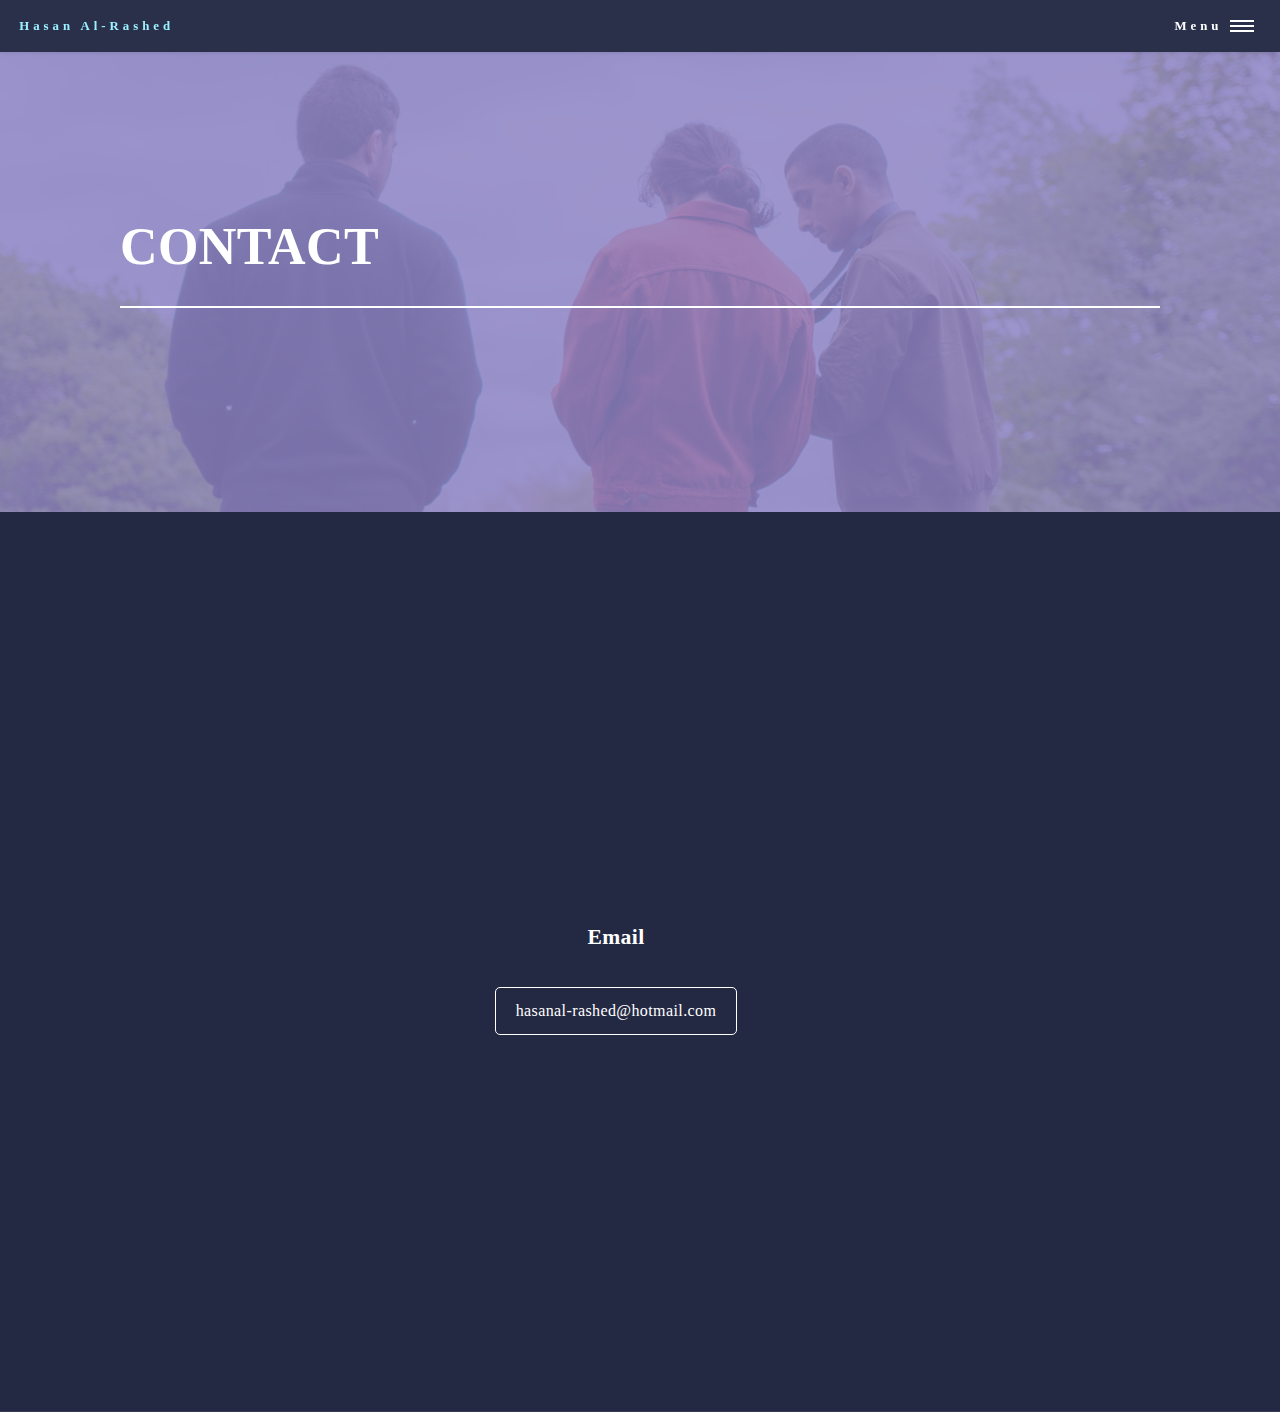
<file: Contact.html>
<!DOCTYPE HTML>
<!--
	Forty by HTML5 UP
	html5up.net | @ajlkn
	Free for personal and commercial use under the CCA 3.0 license (html5up.net/license)
-->
<html>
	<head>
		<title>Contact - Hasan Al-Rashed</title>
		<link rel="icon" type="image/x-icon" href="images/Logo.png">
		<meta charset="utf-8" />
		<meta name="viewport" content="width=device-width, initial-scale=1, user-scalable=no" />
		<link rel="stylesheet" href="assets/css/main.css" />
		<noscript><link rel="stylesheet" href="assets/css/noscript.css" /></noscript>
	</head>
	<body class="is-preload">

	<div id="overlay" class="overlay"></div>
	<div id="modal" class="modal">
		Message has been sent successfully!
	</div>

	<!-- Wrapper -->
			<div id="wrapper">

				<!-- Header -->
				<header id="header">
					<a href="index.html" class="logo"><span class="logoFont">Hasan Al-Rashed</span></a>
					<nav>
						<a href="#menu">Menu</a>
					</nav>
				</header>

				<!-- Menu -->
					<nav id="menu">
						<ul class="links">
							<li><a href="index.html">Home</a></li>
							<li><a href="Films.html">Films</a></li>
							<li><a href="About.html">About</a></li>
							<li><p class="currentlyOnPage">Contact</p></li>
						</ul>
						<ul class="icons">
							<li><a href="https://www.instagram.com/hasanalrash/" target="_blank" class="icon brands alt fa-instagram"><span class="label">Instagram</span></a></li>
							<li><a href="https://www.linkedin.com/in/hasan-al-rashed/" target="_blank" class="icon brands alt fa-linkedin-in"><span class="label">LinkedIn</span></a></li>
							<li><a href="https://www.youtube.com/@hasanalrashed" target="_blank" class="icon brands alt fa-youtube"><span class="label">Youtube</span></a></li>
						</ul>
					</nav>



				<!-- Banner -->
				<!-- Note: The "styleN" class below should match that of the header element. -->
					<section id="banner" class="style2">
						<div class="inner">
							<span class="image">
								<img src="images/ContactPage.jpg" alt="" />
							</span>
							<header class="major">
								<h1>CONTACT</h1>
							</header>
							<div class="content">
							</div>
						</div>
					</section>


				<!-- Contact -->
				<section id="contact">
					<div class="inner">
						<section style="justify-content: center; align-content: center;">
							<section>
								<div class="contact-method">
									<h3>Email</h3>
									<a href="mailto:hasanal-rashed@hotmail.com" class="email-link">hasanal-rashed@hotmail.com</a>
								</div>
							</section>

						</section>
					</div>
				</section>

			</div>

		<!-- Scripts -->
			<script src="assets/js/jquery.min.js"></script>
			<script src="assets/js/jquery.scrolly.min.js"></script>
			<script src="assets/js/jquery.scrollex.min.js"></script>
			<script src="assets/js/browser.min.js"></script>
			<script src="assets/js/breakpoints.min.js"></script>
			<script src="assets/js/util.js"></script>
			<script src="assets/js/main.js"></script>

	</body>
</html>
</file>
<file: assets/css/noscript.css>
/*
	Forty by HTML5 UP
	html5up.net | @ajlkn
	Free for personal and commercial use under the CCA 3.0 license (html5up.net/license)
*/

/* Banner */

	body.is-preload #banner:after {
		opacity: 0.85;
	}

	body.is-preload #banner > .inner {
		-moz-filter: none;
		-webkit-filter: none;
		-ms-filter: none;
		filter: none;
		-moz-transform: none;
		-webkit-transform: none;
		-ms-transform: none;
		transform: none;
		opacity: 1;
	}
</file>
<file: assets/css/main.css>
@import url(fontawesome-all.min.css);
@import url("https://fonts.googleapis.com/css?family=Source+Sans+Pro:300,300italic,600,600italic");


@font-face {
	font-family: 'eagle'; /* Choose a name for the font */
	src: url('https://raw.githubusercontent.com/P-Harwood/HasanWebsite/main/assets/fonts/EagleHorizonP.ttf') format('truetype');
	font-weight: normal;
	font-style: normal;
}

@font-face {
	font-family: 'futura'; /* Choose a name for the font */
	src: url('https://raw.githubusercontent.com/P-Harwood/HasanWebsite/main/assets/fonts/futura.ttf') format('truetype');
	font-weight: normal;
	font-style: normal;
}


@font-face {
	font-family: 'futuraMed'; /* Choose a name for the font */
	src: url('https://raw.githubusercontent.com/P-Harwood/HasanWebsite/main/assets/fonts/futuraMedium.ttf') format('truetype');
	font-weight: normal;
	font-style: normal;
}


@font-face {
	font-family: 'futuraS'; /* Choose a name for the font */
	src: url('https://raw.githubusercontent.com/P-Harwood/HasanWebsite/main/assets/fonts/FuturaStan.ttf') format('truetype');
	font-weight: normal;
	font-style: normal;
}

@font-face {
	font-family: 'futuraBookItalic'; /* Choose a name for the font */
	src: url('https://raw.githubusercontent.com/P-Harwood/HasanWebsite/main/assets/fonts/Futura_Book_Italic_font.ttf') format('truetype');
	font-weight: normal;
	font-style: normal;
}

@font-face {
	font-family: 'futuraBook'; /* Choose a name for the font */
	src: url('https://raw.githubusercontent.com/P-Harwood/HasanWebsite/main/assets/fonts/Futura_Book_font.ttf') format('truetype');
	font-weight: normal;
	font-style: normal;
}




@font-face {
	font-family: 'futuraB'; /* Choose a name for the font */
	src: url('https://raw.githubusercontent.com/P-Harwood/HasanWebsite/main/assets/fonts/FuturaBold.ttf') format('truetype');
	font-weight: normal;
	font-style: normal;
}




html, body, div, span, applet, object,
iframe, h1, h2, h3, h4, h5, h6, p, blockquote,
pre, a, abbr, acronym, address, big, cite,
code, del, dfn, em, img, ins, kbd, q, s, samp,
small, strike, strong, sub, sup, tt, var, b,
u, i, center, dl, dt, dd, ol, ul, li, fieldset,
form, label, legend, table, caption, tbody,
tfoot, thead, tr, th, td, article, aside,
canvas, details, embed, figure, figcaption,
footer, header, hgroup, menu, nav, output, ruby,
section, summary, time, mark, audio, video {
	margin: 0;
	padding: 0;
	border: 0;
	font-size: 100%;
	font: inherit;
	font-family: 'futuraBook';
	vertical-align: baseline;}


h1, h2, h3, h4, h5, h6{
	margin: 0;
	padding: 0;
	border: 0;
	font-size: 100%;
	font: inherit;
	font-family: 'futuraB';
	vertical-align: baseline;}


.boldFont{
	font-family: futuraB;
}



article, aside, details, figcaption, figure,
footer, header, hgroup, menu, nav, section {
	display: block;}

body {
	line-height: 1;
}

ol, ul {
	list-style: none;
}

blockquote, q {
	quotes: none;
}

	blockquote:before, blockquote:after, q:before, q:after {
		content: '';
		content: none;
	}

table {
	border-collapse: collapse;
	border-spacing: 0;
}

body {
	-webkit-text-size-adjust: none;
}

mark {
	background-color: transparent;
	color: inherit;
}

img {
	vertical-align: middle;
	border-style: none;
}




.cause-entry {
		background: #2A2F4A;
		border: 0px solid #fafafa;
		-webkit-box-shadow: 0px 3px 66px -24px rgba(0, 0, 0, 0.2);
		-moz-box-shadow: 0px 3px 66px -24px rgba(0, 0, 0, 0.2);
		box-shadow: 0px 3px 66px -24px rgba(0, 0, 0, 0.2);
		overflow: hidden;
		width: 350px;
		-webkit-border-radius: 4px;
		-moz-border-radius: 4px;
		-ms-border-radius: 4px;
		border-radius: 4px; }
		.cause-entry .img {
		  display: block;
		  height: 300px;
		  width: 350px}
		@media (min-width: 768px) {
		  .cause-entry .text {
			background: #2A2F4A;
			width: 90%;
			margin: 0 auto; } }
		.cause-entry .text h3 {
			display: inline-block;
			padding: 10px 15px; /* Padding for spacing inside the box */
			max-width: 100%; /* Ensures the box adapts to the width of the content */
			text-align: center; /* Centers the text */
			word-wrap: break-word; /* Allows text to break if it’s too long */
			height: 80px; /* Fixes the height to a maximum of 60px */
			overflow: hidden; /* Prevents overflow if the content is too long */
			display: flex;
			justify-content: center;
			align-items: center;
			margin-top: 10px;
			margin-bottom: 10px; }
		  .cause-entry .text h3 a {
			color: white; }
		.cause-entry .text h4 {
			margin-bottom: 5px;
			color: antiquewhite;
			height: 40px;
			font-size: 18px;
		}
		.cause-entry .text .custom-progress-success {
		  background-color: #2A2F4A;
		  height: .3rem;
		  border-radius: 4px;
		  margin-bottom: 20px; }
		.cause-entry span.fund-raised {
		  color: #000;
		}
.currentlyOnPage {
	background-color: #3e415f;border: 0;
	border-top: solid 1px rgba(212, 212, 255, 0.1);
	display: block;
	font-size: 0.8em;
	font-weight: 600;
	letter-spacing: 0.25em;
	line-height: 4em;
	text-decoration: none;
	text-transform: uppercase;
	margin-bottom: 0px;
}

.modal {
	position: fixed;
	top: 50%;
	left: 50%;
	transform: translate(-50%, -50%);
	width: 400px; /* Larger width */
	padding: 30px; /* More padding */
	border: 0px solid #9bf1ff;
	background-color: #2a2f4a;
	color: white;
	font-family: 'futura', sans-serif;
	font-size: 18px;
	text-align: center;
	box-shadow: 0 8px 16px rgba(0, 0, 0, 0.2);
	border-radius: 12px;
	z-index: 1000;
	display: none; /* Hidden by default */
}

/* Overlay */
.overlay {
	position: fixed;
	top: 0;
	left: 0;
	width: 100%;
	height: 100%;
	background: rgba(0, 0, 0, 0.5);
	z-index: 999;
	display: none; /* Hidden by default */
}

.row {
	display: -webkit-box;
	display: -ms-flexbox;
	display: flex;
	-ms-flex-wrap: wrap;
	flex-wrap: wrap;
	margin-right: -15px;
	margin-left: -15px;
}
.prodRunnerText {
    font-size: 18px;
    color: white;
    text-align: center;
}

.prodRunnerTitle {
    font-size: 30px;
    color: white;
    text-align: center;
}
.prodRunnerCompanyName {
    font-size: 20px;
    color: rgb(94, 94, 94);
    text-align: center;
}
.col-md-4 {
  position: relative;
  width: 100%;
  min-height: 1px;
  margin-bottom: 30px;
  padding-right: 15px;
  padding-left: 15px; }
  @media (min-width: 768px) {
	.col-md-4 {
	  -webkit-box-flex: 0;
	  -ms-flex: 0 0 33.33333%;
	  flex: 0 0 33.33333%;
	  max-width: 33.33333%; } }

.container {
	width: 100%;
	padding-right: 15px;
	padding-left: 15px;
	margin-right: auto;
	margin-left: auto; }
	@media (min-width: 576px) {
	  .container {
		max-width: 540px; } }
	@media (min-width: 768px) {
	  .container {
		max-width: 720px; } }
	@media (min-width: 992px) {
	  .container {
		max-width: 960px; } }
	@media (min-width: 1200px) {
	  .container {
		max-width: 1140px; } }



.ftco-section .ftco-sub-title {
	font-size: 16px;
	text-transform: uppercase;
	letter-spacing: .5em;
	color: #d4d4d4;
	font-family: 'futura', sans-serif;
	font-weight: 300; }

  .ftco-section .ftco-primary-title {
	margin-top: 0;
	margin-bottom: 30px; }

  .media-custom {
	background: #fff; }
	.media-custom .media-body .name {
	  font-weight: 500;
	  font-size: 16px;
	  margin-bottom: 0;
	  color: #f86f2d; }
	.media-custom .media-body .position {
	  font-size: 13px;
	  color: #d9d9d9; }

  .about-author .desc h3 {
	font-size: 24px; }

  .ftco-section {
	padding: 7em 0;
	position: relative; }
	@media (max-width: 767.98px) {
	  .ftco-section {
		padding: 6em 0; } }


input::-moz-focus-inner {
	border: 0;
	padding: 0;
}

input, select, textarea {
	-moz-appearance: none;
	-webkit-appearance: none;
	-ms-appearance: none;
	appearance: none;
}

/* Basic */

	@-ms-viewport {
		width: device-width;
	}

	body {
		-ms-overflow-style: scrollbar;
	}

	@media screen and (max-width: 480px) {

		html, body {
			min-width: 320px;
		}

	}

	html {
		box-sizing: border-box;
	}

	*, *:before, *:after {
		box-sizing: inherit;
	}

	body {
		background: #242943;
	}

		body.is-preload *, body.is-preload *:before, body.is-preload *:after {
			-moz-animation: none !important;
			-webkit-animation: none !important;
			-ms-animation: none !important;
			animation: none !important;
			-moz-transition: none !important;
			-webkit-transition: none !important;
			-ms-transition: none !important;
			transition: none !important;
		}

/* Type */

	body, input, select, textarea {
		color: #ffffff;
		font-family: 'futura', "Source Sans Pro", Helvetica, sans-serif;
		font-size: 17pt;
		font-weight: 300;
		letter-spacing: 0.025em;
		line-height: 1.65;
	}

		@media screen and (max-width: 1680px) {

			body, input, select, textarea {
				font-size: 14pt;
			}

		}

		@media screen and (max-width: 1280px) {

			body, input, select, textarea {
				font-size: 12pt;
			}

		}

		@media screen and (max-width: 360px) {

			body, input, select, textarea {
				font-size: 11pt;
			}

		}

	a {
		-moz-transition: color 0.2s ease-in-out, border-bottom-color 0.2s ease-in-out;
		-webkit-transition: color 0.2s ease-in-out, border-bottom-color 0.2s ease-in-out;
		-ms-transition: color 0.2s ease-in-out, border-bottom-color 0.2s ease-in-out;
		transition: color 0.2s ease-in-out, border-bottom-color 0.2s ease-in-out;
		border-bottom: dotted 1px;
		color: inherit;
		text-decoration: none;
	}

		a:hover {
			border-bottom-color: transparent;
			color: #9bf1ff !important;
		}

		a:active {
			color: #53e3fb !important;
		}

	strong, b {
		color: #ffffff;
		font-weight: 600;
	}

	em, i {
		font-style: italic;
	}

	p {
		margin: 0 0 2em 0;
	}

	h1, h2, h3, h4, h5, h6 {
		color: #ffffff;
		font-weight: 600;
		line-height: 1.65;
		margin: 0 0 1em 0;
	}

		h1 a, h2 a, h3 a, h4 a, h5 a, h6 a {
			color: inherit;
			border-bottom: 0;
		}

	h1 {
		font-size: 2.5em;
	}

	h2 {
		font-size: 1.75em;
	}

	h3 {
		font-size: 1.35em;
	}

	h4 {
		font-size: 1.1em;
	}

	h5 {
		font-size: 0.9em;
	}

	h6 {
		font-size: 0.7em;
	}

	@media screen and (max-width: 736px) {

		h1 {
			font-size: 2em;
		}

		h2 {
			font-size: 1.5em;
		}

		h3 {
			font-size: 1.25em;
		}

	}

	sub {
		font-size: 0.8em;
		position: relative;
		top: 0.5em;
	}

	sup {
		font-size: 0.8em;
		position: relative;
		top: -0.5em;
	}

	blockquote {
		border-left: solid 4px rgba(212, 212, 255, 0.1);
		font-style: italic;
		margin: 0 0 2em 0;
		padding: 0.5em 0 0.5em 2em;
	}

	code {
		background: rgba(212, 212, 255, 0.035);
		font-family: 'futura', "Courier New", monospace;
		font-size: 0.9em;
		margin: 0 0.25em;
		padding: 0.25em 0.65em;
	}

	pre {
		-webkit-overflow-scrolling: touch;
		font-family:  'futura', "Courier New", monospace;
		font-size: 0.9em;
		margin: 0 0 2em 0;
	}

		pre code {
			display: block;
			line-height: 1.75;
			padding: 1em 1.5em;
			overflow-x: auto;
		}

	hr {
		border: 0;
		border-bottom: solid 1px rgba(212, 212, 255, 0.1);
		margin: 2em 0;
	}

		hr.major {
			margin: 3em 0;
		}

	.align-left {
		text-align: left;
	}

	.align-center {
		text-align: center;
	}

	.align-right {
		text-align: right;
	}

/* Row */

	.row {
		display: flex;
		flex-wrap: wrap;
		box-sizing: border-box;
		align-items: stretch;
	}

		.row > * {
			box-sizing: border-box;
		}

		.row.gtr-uniform > * > :last-child {
			margin-bottom: 0;
		}

		.row.aln-left {
			justify-content: flex-start;
		}

		.row.aln-center {
			justify-content: center;
		}

		.row.aln-right {
			justify-content: flex-end;
		}

		.row.aln-top {
			align-items: flex-start;
		}

		.row.aln-middle {
			align-items: center;
		}

		.row.aln-bottom {
			align-items: flex-end;
		}

		.row > .imp {
			order: -1;
		}

		.row > .col-1 {
			width: 8.33333%;
		}

		.row > .off-1 {
			margin-left: 8.33333%;
		}

		.row > .col-2 {
			width: 16.66667%;
		}

		.row > .off-2 {
			margin-left: 16.66667%;
		}

		.row > .col-3 {
			width: 25%;
		}

		.row > .off-3 {
			margin-left: 25%;
		}

		.row > .col-4 {
			width: 33.33333%;
		}

		.row > .off-4 {
			margin-left: 33.33333%;
		}

		.row > .col-5 {
			width: 41.66667%;
		}

		.row > .off-5 {
			margin-left: 41.66667%;
		}

		.row > .col-6 {
			width: 50%;
		}

		.row > .off-6 {
			margin-left: 50%;
		}

		.row > .col-7 {
			width: 58.33333%;
		}

		.row > .off-7 {
			margin-left: 58.33333%;
		}

		.row > .col-8 {
			width: 66.66667%;
		}

		.row > .off-8 {
			margin-left: 66.66667%;
		}

		.row > .col-9 {
			width: 75%;
		}

		.row > .off-9 {
			margin-left: 75%;
		}

		.row > .col-10 {
			width: 83.33333%;
		}

		.row > .off-10 {
			margin-left: 83.33333%;
		}

		.row > .col-11 {
			width: 91.66667%;
		}

		.row > .off-11 {
			margin-left: 91.66667%;
		}

		.row > .col-12 {
			width: 100%;
		}

		.row > .off-12 {
			margin-left: 100%;
		}

		.row.gtr-0 {
			margin-top: 0;
			margin-left: 0em;
		}

			.row.gtr-0 > * {
				padding: 0 0 0 0em;
			}

			.row.gtr-0.gtr-uniform {
				margin-top: 0em;
			}

				.row.gtr-0.gtr-uniform > * {
					padding-top: 0em;
				}

		.row.gtr-25 {
			margin-top: 0;
			margin-left: -0.5em;
		}

			.row.gtr-25 > * {
				padding: 0 0 0 0.5em;
			}

			.row.gtr-25.gtr-uniform {
				margin-top: -0.5em;
			}

				.row.gtr-25.gtr-uniform > * {
					padding-top: 0.5em;
				}

		.row.gtr-50 {
			margin-top: 0;
			margin-left: -1em;
		}

			.row.gtr-50 > * {
				padding: 0 0 0 1em;
			}

			.row.gtr-50.gtr-uniform {
				margin-top: -1em;
			}

				.row.gtr-50.gtr-uniform > * {
					padding-top: 1em;
				}

		.row {
			margin-top: 0;
			margin-left: -2em;
		}

			.row > * {
				padding: 0 0 0 2em;
			}

			.row.gtr-uniform {
				margin-top: -2em;
			}

				.row.gtr-uniform > * {
					padding-top: 2em;
				}

		.row.gtr-150 {
			margin-top: 0;
			margin-left: -3em;
		}

			.row.gtr-150 > * {
				padding: 0 0 0 3em;
			}

			.row.gtr-150.gtr-uniform {
				margin-top: -3em;
			}

				.row.gtr-150.gtr-uniform > * {
					padding-top: 3em;
				}

		.row.gtr-200 {
			margin-top: 0;
			margin-left: -4em;
		}

			.row.gtr-200 > * {
				padding: 0 0 0 4em;
			}

			.row.gtr-200.gtr-uniform {
				margin-top: -4em;
			}

				.row.gtr-200.gtr-uniform > * {
					padding-top: 4em;
				}

		@media screen and (max-width: 1680px) {

			.row {
				display: flex;
				flex-wrap: wrap;
				box-sizing: border-box;
				align-items: stretch;
			}

				.row > * {
					box-sizing: border-box;
				}

				.row.gtr-uniform > * > :last-child {
					margin-bottom: 0;
				}

				.row.aln-left {
					justify-content: flex-start;
				}

				.row.aln-center {
					justify-content: center;
				}

				.row.aln-right {
					justify-content: flex-end;
				}

				.row.aln-top {
					align-items: flex-start;
				}

				.row.aln-middle {
					align-items: center;
				}

				.row.aln-bottom {
					align-items: flex-end;
				}

				.row > .imp-xlarge {
					order: -1;
				}

				.row > .col-1-xlarge {
					width: 8.33333%;
				}

				.row > .off-1-xlarge {
					margin-left: 8.33333%;
				}

				.row > .col-2-xlarge {
					width: 16.66667%;
				}

				.row > .off-2-xlarge {
					margin-left: 16.66667%;
				}

				.row > .col-3-xlarge {
					width: 25%;
				}

				.row > .off-3-xlarge {
					margin-left: 25%;
				}

				.row > .col-4-xlarge {
					width: 33.33333%;
				}

				.row > .off-4-xlarge {
					margin-left: 33.33333%;
				}

				.row > .col-5-xlarge {
					width: 41.66667%;
				}

				.row > .off-5-xlarge {
					margin-left: 41.66667%;
				}

				.row > .col-6-xlarge {
					width: 50%;
				}

				.row > .off-6-xlarge {
					margin-left: 50%;
				}

				.row > .col-7-xlarge {
					width: 58.33333%;
				}

				.row > .off-7-xlarge {
					margin-left: 58.33333%;
				}

				.row > .col-8-xlarge {
					width: 66.66667%;
				}

				.row > .off-8-xlarge {
					margin-left: 66.66667%;
				}

				.row > .col-9-xlarge {
					width: 75%;
				}

				.row > .off-9-xlarge {
					margin-left: 75%;
				}

				.row > .col-10-xlarge {
					width: 83.33333%;
				}

				.row > .off-10-xlarge {
					margin-left: 83.33333%;
				}

				.row > .col-11-xlarge {
					width: 91.66667%;
				}

				.row > .off-11-xlarge {
					margin-left: 91.66667%;
				}

				.row > .col-12-xlarge {
					width: 100%;
				}

				.row > .off-12-xlarge {
					margin-left: 100%;
				}

				.row.gtr-0 {
					margin-top: 0;
					margin-left: 0em;
				}

					.row.gtr-0 > * {
						padding: 0 0 0 0em;
					}

					.row.gtr-0.gtr-uniform {
						margin-top: 0em;
					}

						.row.gtr-0.gtr-uniform > * {
							padding-top: 0em;
						}

				.row.gtr-25 {
					margin-top: 0;
					margin-left: -0.5em;
				}

					.row.gtr-25 > * {
						padding: 0 0 0 0.5em;
					}

					.row.gtr-25.gtr-uniform {
						margin-top: -0.5em;
					}

						.row.gtr-25.gtr-uniform > * {
							padding-top: 0.5em;
						}

				.row.gtr-50 {
					margin-top: 0;
					margin-left: -1em;
				}

					.row.gtr-50 > * {
						padding: 0 0 0 1em;
					}

					.row.gtr-50.gtr-uniform {
						margin-top: -1em;
					}

						.row.gtr-50.gtr-uniform > * {
							padding-top: 1em;
						}

				.row {
					margin-top: 0;
					margin-left: -2em;
				}

					.row > * {
						padding: 0 0 0 2em;
					}

					.row.gtr-uniform {
						margin-top: -2em;
					}

						.row.gtr-uniform > * {
							padding-top: 2em;
						}

				.row.gtr-150 {
					margin-top: 0;
					margin-left: -3em;
				}

					.row.gtr-150 > * {
						padding: 0 0 0 3em;
					}

					.row.gtr-150.gtr-uniform {
						margin-top: -3em;
					}

						.row.gtr-150.gtr-uniform > * {
							padding-top: 3em;
						}

				.row.gtr-200 {
					margin-top: 0;
					margin-left: -4em;
				}

					.row.gtr-200 > * {
						padding: 0 0 0 4em;
					}

					.row.gtr-200.gtr-uniform {
						margin-top: -4em;
					}

						.row.gtr-200.gtr-uniform > * {
							padding-top: 4em;
						}

		}

		@media screen and (max-width: 1280px) {

			.row {
				display: flex;
				flex-wrap: wrap;
				box-sizing: border-box;
				align-items: stretch;
			}

				.row > * {
					box-sizing: border-box;
				}

				.row.gtr-uniform > * > :last-child {
					margin-bottom: 0;
				}

				.row.aln-left {
					justify-content: flex-start;
				}

				.row.aln-center {
					justify-content: center;
				}

				.row.aln-right {
					justify-content: flex-end;
				}

				.row.aln-top {
					align-items: flex-start;
				}

				.row.aln-middle {
					align-items: center;
				}

				.row.aln-bottom {
					align-items: flex-end;
				}

				.row > .imp-large {
					order: -1;
				}

				.row > .col-1-large {
					width: 8.33333%;
				}

				.row > .off-1-large {
					margin-left: 8.33333%;
				}

				.row > .col-2-large {
					width: 16.66667%;
				}

				.row > .off-2-large {
					margin-left: 16.66667%;
				}

				.row > .col-3-large {
					width: 25%;
				}

				.row > .off-3-large {
					margin-left: 25%;
				}

				.row > .col-4-large {
					width: 33.33333%;
				}

				.row > .off-4-large {
					margin-left: 33.33333%;
				}

				.row > .col-5-large {
					width: 41.66667%;
				}

				.row > .off-5-large {
					margin-left: 41.66667%;
				}

				.row > .col-6-large {
					width: 50%;
				}

				.row > .off-6-large {
					margin-left: 50%;
				}

				.row > .col-7-large {
					width: 58.33333%;
				}

				.row > .off-7-large {
					margin-left: 58.33333%;
				}

				.row > .col-8-large {
					width: 66.66667%;
				}

				.row > .off-8-large {
					margin-left: 66.66667%;
				}

				.row > .col-9-large {
					width: 75%;
				}

				.row > .off-9-large {
					margin-left: 75%;
				}

				.row > .col-10-large {
					width: 83.33333%;
				}

				.row > .off-10-large {
					margin-left: 83.33333%;
				}

				.row > .col-11-large {
					width: 91.66667%;
				}

				.row > .off-11-large {
					margin-left: 91.66667%;
				}

				.row > .col-12-large {
					width: 100%;
				}

				.row > .off-12-large {
					margin-left: 100%;
				}

				.row.gtr-0 {
					margin-top: 0;
					margin-left: 0em;
				}

					.row.gtr-0 > * {
						padding: 0 0 0 0em;
					}

					.row.gtr-0.gtr-uniform {
						margin-top: 0em;
					}

						.row.gtr-0.gtr-uniform > * {
							padding-top: 0em;
						}

				.row.gtr-25 {
					margin-top: 0;
					margin-left: -0.375em;
				}

					.row.gtr-25 > * {
						padding: 0 0 0 0.375em;
					}

					.row.gtr-25.gtr-uniform {
						margin-top: -0.375em;
					}

						.row.gtr-25.gtr-uniform > * {
							padding-top: 0.375em;
						}

				.row.gtr-50 {
					margin-top: 0;
					margin-left: -0.75em;
				}

					.row.gtr-50 > * {
						padding: 0 0 0 0.75em;
					}

					.row.gtr-50.gtr-uniform {
						margin-top: -0.75em;
					}

						.row.gtr-50.gtr-uniform > * {
							padding-top: 0.75em;
						}

				.row {
					margin-top: 0;
					margin-left: -1.5em;
				}

					.row > * {
						padding: 0 0 0 1.5em;
					}

					.row.gtr-uniform {
						margin-top: -1.5em;
					}

						.row.gtr-uniform > * {
							padding-top: 1.5em;
						}

				.row.gtr-150 {
					margin-top: 0;
					margin-left: -2.25em;
				}

					.row.gtr-150 > * {
						padding: 0 0 0 2.25em;
					}

					.row.gtr-150.gtr-uniform {
						margin-top: -2.25em;
					}

						.row.gtr-150.gtr-uniform > * {
							padding-top: 2.25em;
						}

				.row.gtr-200 {
					margin-top: 0;
					margin-left: -3em;
				}

					.row.gtr-200 > * {
						padding: 0 0 0 3em;
					}

					.row.gtr-200.gtr-uniform {
						margin-top: -3em;
					}

						.row.gtr-200.gtr-uniform > * {
							padding-top: 3em;
						}

		}

		@media screen and (max-width: 980px) {

			.row {
				display: flex;
				flex-wrap: wrap;
				box-sizing: border-box;
				align-items: stretch;
			}

				.row > * {
					box-sizing: border-box;
				}

				.row.gtr-uniform > * > :last-child {
					margin-bottom: 0;
				}

				.row.aln-left {
					justify-content: flex-start;
				}

				.row.aln-center {
					justify-content: center;
				}

				.row.aln-right {
					justify-content: flex-end;
				}

				.row.aln-top {
					align-items: flex-start;
				}

				.row.aln-middle {
					align-items: center;
				}

				.row.aln-bottom {
					align-items: flex-end;
				}

				.row > .imp-medium {
					order: -1;
				}

				.row > .col-1-medium {
					width: 8.33333%;
				}

				.row > .off-1-medium {
					margin-left: 8.33333%;
				}

				.row > .col-2-medium {
					width: 16.66667%;
				}

				.row > .off-2-medium {
					margin-left: 16.66667%;
				}

				.row > .col-3-medium {
					width: 25%;
				}

				.row > .off-3-medium {
					margin-left: 25%;
				}

				.row > .col-4-medium {
					width: 33.33333%;
				}

				.row > .off-4-medium {
					margin-left: 33.33333%;
				}

				.row > .col-5-medium {
					width: 41.66667%;
				}

				.row > .off-5-medium {
					margin-left: 41.66667%;
				}

				.row > .col-6-medium {
					width: 50%;
				}

				.row > .off-6-medium {
					margin-left: 50%;
				}

				.row > .col-7-medium {
					width: 58.33333%;
				}

				.row > .off-7-medium {
					margin-left: 58.33333%;
				}

				.row > .col-8-medium {
					width: 66.66667%;
				}

				.row > .off-8-medium {
					margin-left: 66.66667%;
				}

				.row > .col-9-medium {
					width: 75%;
				}

				.row > .off-9-medium {
					margin-left: 75%;
				}

				.row > .col-10-medium {
					width: 83.33333%;
				}

				.row > .off-10-medium {
					margin-left: 83.33333%;
				}

				.row > .col-11-medium {
					width: 91.66667%;
				}

				.row > .off-11-medium {
					margin-left: 91.66667%;
				}

				.row > .col-12-medium {
					width: 100%;
				}

				.row > .off-12-medium {
					margin-left: 100%;
				}

				.row.gtr-0 {
					margin-top: 0;
					margin-left: 0em;
				}

					.row.gtr-0 > * {
						padding: 0 0 0 0em;
					}

					.row.gtr-0.gtr-uniform {
						margin-top: 0em;
					}

						.row.gtr-0.gtr-uniform > * {
							padding-top: 0em;
						}

				.row.gtr-25 {
					margin-top: 0;
					margin-left: -0.375em;
				}

					.row.gtr-25 > * {
						padding: 0 0 0 0.375em;
					}

					.row.gtr-25.gtr-uniform {
						margin-top: -0.375em;
					}

						.row.gtr-25.gtr-uniform > * {
							padding-top: 0.375em;
						}

				.row.gtr-50 {
					margin-top: 0;
					margin-left: -0.75em;
				}

					.row.gtr-50 > * {
						padding: 0 0 0 0.75em;
					}

					.row.gtr-50.gtr-uniform {
						margin-top: -0.75em;
					}

						.row.gtr-50.gtr-uniform > * {
							padding-top: 0.75em;
						}

				.row {
					margin-top: 0;
					margin-left: -1.5em;
				}

					.row > * {
						padding: 0 0 0 1.5em;
					}

					.row.gtr-uniform {
						margin-top: -1.5em;
					}

						.row.gtr-uniform > * {
							padding-top: 1.5em;
						}

				.row.gtr-150 {
					margin-top: 0;
					margin-left: -2.25em;
				}

					.row.gtr-150 > * {
						padding: 0 0 0 2.25em;
					}

					.row.gtr-150.gtr-uniform {
						margin-top: -2.25em;
					}

						.row.gtr-150.gtr-uniform > * {
							padding-top: 2.25em;
						}

				.row.gtr-200 {
					margin-top: 0;
					margin-left: -3em;
				}

					.row.gtr-200 > * {
						padding: 0 0 0 3em;
					}

					.row.gtr-200.gtr-uniform {
						margin-top: -3em;
					}

						.row.gtr-200.gtr-uniform > * {
							padding-top: 3em;
						}

		}

		@media screen and (max-width: 736px) {

			.row {
				display: flex;
				flex-wrap: wrap;
				box-sizing: border-box;
				align-items: stretch;
			}

				.row > * {
					box-sizing: border-box;
				}

				.row.gtr-uniform > * > :last-child {
					margin-bottom: 0;
				}

				.row.aln-left {
					justify-content: flex-start;
				}

				.row.aln-center {
					justify-content: center;
				}

				.row.aln-right {
					justify-content: flex-end;
				}

				.row.aln-top {
					align-items: flex-start;
				}

				.row.aln-middle {
					align-items: center;
				}

				.row.aln-bottom {
					align-items: flex-end;
				}

				.row > .imp-small {
					order: -1;
				}

				.row > .col-1-small {
					width: 8.33333%;
				}

				.row > .off-1-small {
					margin-left: 8.33333%;
				}

				.row > .col-2-small {
					width: 16.66667%;
				}

				.row > .off-2-small {
					margin-left: 16.66667%;
				}

				.row > .col-3-small {
					width: 25%;
				}

				.row > .off-3-small {
					margin-left: 25%;
				}

				.row > .col-4-small {
					width: 33.33333%;
				}

				.row > .off-4-small {
					margin-left: 33.33333%;
				}

				.row > .col-5-small {
					width: 41.66667%;
				}

				.row > .off-5-small {
					margin-left: 41.66667%;
				}

				.row > .col-6-small {
					width: 50%;
				}

				.row > .off-6-small {
					margin-left: 50%;
				}

				.row > .col-7-small {
					width: 58.33333%;
				}

				.row > .off-7-small {
					margin-left: 58.33333%;
				}

				.row > .col-8-small {
					width: 66.66667%;
				}

				.row > .off-8-small {
					margin-left: 66.66667%;
				}

				.row > .col-9-small {
					width: 75%;
				}

				.row > .off-9-small {
					margin-left: 75%;
				}

				.row > .col-10-small {
					width: 83.33333%;
				}

				.row > .off-10-small {
					margin-left: 83.33333%;
				}

				.row > .col-11-small {
					width: 91.66667%;
				}

				.row > .off-11-small {
					margin-left: 91.66667%;
				}

				.row > .col-12-small {
					width: 100%;
				}

				.row > .off-12-small {
					margin-left: 100%;
				}

				.row.gtr-0 {
					margin-top: 0;
					margin-left: 0em;
				}

					.row.gtr-0 > * {
						padding: 0 0 0 0em;
					}

					.row.gtr-0.gtr-uniform {
						margin-top: 0em;
					}

						.row.gtr-0.gtr-uniform > * {
							padding-top: 0em;
						}

				.row.gtr-25 {
					margin-top: 0;
					margin-left: -0.3125em;
				}

					.row.gtr-25 > * {
						padding: 0 0 0 0.3125em;
					}

					.row.gtr-25.gtr-uniform {
						margin-top: -0.3125em;
					}

						.row.gtr-25.gtr-uniform > * {
							padding-top: 0.3125em;
						}

				.row.gtr-50 {
					margin-top: 0;
					margin-left: -0.625em;
				}

					.row.gtr-50 > * {
						padding: 0 0 0 0.625em;
					}

					.row.gtr-50.gtr-uniform {
						margin-top: -0.625em;
					}

						.row.gtr-50.gtr-uniform > * {
							padding-top: 0.625em;
						}

				.row {
					margin-top: 0;
					margin-left: -1.25em;
				}

					.row > * {
						padding: 0 0 0 1.25em;
					}

					.row.gtr-uniform {
						margin-top: -1.25em;
					}

						.row.gtr-uniform > * {
							padding-top: 1.25em;
						}

				.row.gtr-150 {
					margin-top: 0;
					margin-left: -1.875em;
				}

					.row.gtr-150 > * {
						padding: 0 0 0 1.875em;
					}

					.row.gtr-150.gtr-uniform {
						margin-top: -1.875em;
					}

						.row.gtr-150.gtr-uniform > * {
							padding-top: 1.875em;
						}

				.row.gtr-200 {
					margin-top: 0;
					margin-left: -2.5em;
				}

					.row.gtr-200 > * {
						padding: 0 0 0 2.5em;
					}

					.row.gtr-200.gtr-uniform {
						margin-top: -2.5em;
					}

						.row.gtr-200.gtr-uniform > * {
							padding-top: 2.5em;
						}

		}

		@media screen and (max-width: 480px) {

			.row {
				display: flex;
				flex-wrap: wrap;
				box-sizing: border-box;
				align-items: stretch;
			}

				.row > * {
					box-sizing: border-box;
				}

				.row.gtr-uniform > * > :last-child {
					margin-bottom: 0;
				}

				.row.aln-left {
					justify-content: flex-start;
				}

				.row.aln-center {
					justify-content: center;
				}

				.row.aln-right {
					justify-content: flex-end;
				}

				.row.aln-top {
					align-items: flex-start;
				}

				.row.aln-middle {
					align-items: center;
				}

				.row.aln-bottom {
					align-items: flex-end;
				}

				.row > .imp-xsmall {
					order: -1;
				}

				.row > .col-1-xsmall {
					width: 8.33333%;
				}

				.row > .off-1-xsmall {
					margin-left: 8.33333%;
				}

				.row > .col-2-xsmall {
					width: 16.66667%;
				}

				.row > .off-2-xsmall {
					margin-left: 16.66667%;
				}

				.row > .col-3-xsmall {
					width: 25%;
				}

				.row > .off-3-xsmall {
					margin-left: 25%;
				}

				.row > .col-4-xsmall {
					width: 33.33333%;
				}

				.row > .off-4-xsmall {
					margin-left: 33.33333%;
				}

				.row > .col-5-xsmall {
					width: 41.66667%;
				}

				.row > .off-5-xsmall {
					margin-left: 41.66667%;
				}

				.row > .col-6-xsmall {
					width: 50%;
				}

				.row > .off-6-xsmall {
					margin-left: 50%;
				}

				.row > .col-7-xsmall {
					width: 58.33333%;
				}

				.row > .off-7-xsmall {
					margin-left: 58.33333%;
				}

				.row > .col-8-xsmall {
					width: 66.66667%;
				}

				.row > .off-8-xsmall {
					margin-left: 66.66667%;
				}

				.row > .col-9-xsmall {
					width: 75%;
				}

				.row > .off-9-xsmall {
					margin-left: 75%;
				}

				.row > .col-10-xsmall {
					width: 83.33333%;
				}

				.row > .off-10-xsmall {
					margin-left: 83.33333%;
				}

				.row > .col-11-xsmall {
					width: 91.66667%;
				}

				.row > .off-11-xsmall {
					margin-left: 91.66667%;
				}

				.row > .col-12-xsmall {
					width: 100%;
				}

				.row > .off-12-xsmall {
					margin-left: 100%;
				}

				.row.gtr-0 {
					margin-top: 0;
					margin-left: 0em;
				}

					.row.gtr-0 > * {
						padding: 0 0 0 0em;
					}

					.row.gtr-0.gtr-uniform {
						margin-top: 0em;
					}

						.row.gtr-0.gtr-uniform > * {
							padding-top: 0em;
						}

				.row.gtr-25 {
					margin-top: 0;
					margin-left: -0.3125em;
				}

					.row.gtr-25 > * {
						padding: 0 0 0 0.3125em;
					}

					.row.gtr-25.gtr-uniform {
						margin-top: -0.3125em;
					}

						.row.gtr-25.gtr-uniform > * {
							padding-top: 0.3125em;
						}

				.row.gtr-50 {
					margin-top: 0;
					margin-left: -0.625em;
				}

					.row.gtr-50 > * {
						padding: 0 0 0 0.625em;
					}

					.row.gtr-50.gtr-uniform {
						margin-top: -0.625em;
					}

						.row.gtr-50.gtr-uniform > * {
							padding-top: 0.625em;
						}

				.row {
					margin-top: 0;
					margin-left: -1.25em;
				}

					.row > * {
						padding: 0 0 0 1.25em;
					}

					.row.gtr-uniform {
						margin-top: -1.25em;
					}

						.row.gtr-uniform > * {
							padding-top: 1.25em;
						}

				.row.gtr-150 {
					margin-top: 0;
					margin-left: -1.875em;
				}

					.row.gtr-150 > * {
						padding: 0 0 0 1.875em;
					}

					.row.gtr-150.gtr-uniform {
						margin-top: -1.875em;
					}

						.row.gtr-150.gtr-uniform > * {
							padding-top: 1.875em;
						}

				.row.gtr-200 {
					margin-top: 0;
					margin-left: -2.5em;
				}

					.row.gtr-200 > * {
						padding: 0 0 0 2.5em;
					}

					.row.gtr-200.gtr-uniform {
						margin-top: -2.5em;
					}

						.row.gtr-200.gtr-uniform > * {
							padding-top: 2.5em;
						}

		}

/* Section/Article */

	section.special, article.special {
		text-align: center;
	}

	header.major {
		width: -moz-max-content;
		width: -webkit-max-content;
		width: -ms-max-content;
		width: max-content;
		margin-bottom: 2em;
	}

		header.major > :first-child {
			margin-bottom: 0;
			width: calc(100% + 0.5em);
		}

			header.major > :first-child:after {
				content: '';
				background-color: #ffffff;
				display: block;
				height: 2px;
				margin: 0.325em 0 0.5em 0;
				width: 100%;
			}

		header.major > p {
			font-size: 0.7em;
			font-weight: 600;
			letter-spacing: 0.25em;
			margin-bottom: 0;
			text-transform: uppercase;
		}

		body.is-ie header.major > :first-child:after {
			max-width: 9em;
		}

		body.is-ie header.major > h1:after {
			max-width: 100% !important;
		}

	@media screen and (max-width: 736px) {

		header.major > p br {
			display: none;
		}

	}

/* Form */

	form {
		margin: 0 0 2em 0;
	}

		form > :last-child {
			margin-bottom: 0;
		}

		form > .fields {
			display: -moz-flex;
			display: -webkit-flex;
			display: -ms-flex;
			display: flex;
			-moz-flex-wrap: wrap;
			-webkit-flex-wrap: wrap;
			-ms-flex-wrap: wrap;
			flex-wrap: wrap;
			width: calc(100% + 3em);
			margin: -1.5em 0 2em -1.5em;
		}

			form > .fields > .field {
				-moz-flex-grow: 0;
				-webkit-flex-grow: 0;
				-ms-flex-grow: 0;
				flex-grow: 0;
				-moz-flex-shrink: 0;
				-webkit-flex-shrink: 0;
				-ms-flex-shrink: 0;
				flex-shrink: 0;
				padding: 1.5em 0 0 1.5em;
				width: calc(100% - 1.5em);
			}

				form > .fields > .field.half {
					width: calc(50% - 0.75em);
				}

				form > .fields > .field.third {
					width: calc(100%/3 - 0.5em);
				}

				form > .fields > .field.quarter {
					width: calc(25% - 0.375em);
				}

		@media screen and (max-width: 480px) {

			form > .fields {
				width: calc(100% + 3em);
				margin: -1.5em 0 2em -1.5em;
			}

				form > .fields > .field {
					padding: 1.5em 0 0 1.5em;
					width: calc(100% - 1.5em);
				}

					form > .fields > .field.half {
						width: calc(100% - 1.5em);
					}

					form > .fields > .field.third {
						width: calc(100% - 1.5em);
					}

					form > .fields > .field.quarter {
						width: calc(100% - 1.5em);
					}

		}

	label {
		color: #ffffff;
		display: block;
		font-size: 0.8em;
		font-weight: 600;
		letter-spacing: 0.25em;
		margin: 0 0 1em 0;
		text-transform: uppercase;
	}

	input[type="text"],
	input[type="password"],
	input[type="email"],
	input[type="tel"],
	input[type="search"],
	input[type="url"],
	select,
	textarea {
		-moz-appearance: none;
		-webkit-appearance: none;
		-ms-appearance: none;
		appearance: none;
		background: rgba(212, 212, 255, 0.035);
		border: none;
		border-radius: 0;
		color: inherit;
		display: block;
		outline: 0;
		padding: 0 1em;
		text-decoration: none;
		width: 100%;
	}

		input[type="text"]:invalid,
		input[type="password"]:invalid,
		input[type="email"]:invalid,
		input[type="tel"]:invalid,
		input[type="search"]:invalid,
		input[type="url"]:invalid,
		select:invalid,
		textarea:invalid {
			box-shadow: none;
		}

		input[type="text"]:focus,
		input[type="password"]:focus,
		input[type="email"]:focus,
		input[type="tel"]:focus,
		input[type="search"]:focus,
		input[type="url"]:focus,
		select:focus,
		textarea:focus {
			border-color: #9bf1ff;
			box-shadow: 0 0 0 2px #9bf1ff;
		}

	select {
		background-image: url("data:image/svg+xml;charset=utf8,%3Csvg xmlns='http://www.w3.org/2000/svg' width='40' height='40' preserveAspectRatio='none' viewBox='0 0 40 40'%3E%3Cpath d='M9.4,12.3l10.4,10.4l10.4-10.4c0.2-0.2,0.5-0.4,0.9-0.4c0.3,0,0.6,0.1,0.9,0.4l3.3,3.3c0.2,0.2,0.4,0.5,0.4,0.9 c0,0.4-0.1,0.6-0.4,0.9L20.7,31.9c-0.2,0.2-0.5,0.4-0.9,0.4c-0.3,0-0.6-0.1-0.9-0.4L4.3,17.3c-0.2-0.2-0.4-0.5-0.4-0.9 c0-0.4,0.1-0.6,0.4-0.9l3.3-3.3c0.2-0.2,0.5-0.4,0.9-0.4S9.1,12.1,9.4,12.3z' fill='rgba(212, 212, 255, 0.1)' /%3E%3C/svg%3E");
		background-size: 1.25rem;
		background-repeat: no-repeat;
		background-position: calc(100% - 1rem) center;
		height: 2.75em;
		padding-right: 2.75em;
		text-overflow: ellipsis;
	}

		select option {
			color: #ffffff;
			background: #242943;
		}

		select:focus::-ms-value {
			background-color: transparent;
		}

		select::-ms-expand {
			display: none;
		}

	input[type="text"],
	input[type="password"],
	input[type="email"],
	input[type="tel"],
	input[type="search"],
	input[type="url"],
	select {
		height: 2.75em;
	}

	textarea {
		padding: 0.75em 1em;
	}

	input[type="checkbox"],
	input[type="radio"] {
		-moz-appearance: none;
		-webkit-appearance: none;
		-ms-appearance: none;
		appearance: none;
		display: block;
		float: left;
		margin-right: -2em;
		opacity: 0;
		width: 1em;
		z-index: -1;
	}

		input[type="checkbox"] + label,
		input[type="radio"] + label {
			text-decoration: none;
			color: #ffffff;
			cursor: pointer;
			display: inline-block;
			font-weight: 300;
			padding-left: 2.65em;
			padding-right: 0.75em;
			position: relative;
		}

			input[type="checkbox"] + label:before,
			input[type="radio"] + label:before {
				-moz-osx-font-smoothing: grayscale;
				-webkit-font-smoothing: antialiased;
				display: inline-block;
				font-style: normal;
				font-variant: normal;
				text-rendering: auto;
				line-height: 1;
				text-transform: none !important;
				font-family: 'futura', 'Font Awesome 5 Free';
				font-weight: 900;
			}

			input[type="checkbox"] + label:before,
			input[type="radio"] + label:before {
				background: rgba(212, 212, 255, 0.035);
				content: '';
				display: inline-block;
				font-size: 0.8em;
				height: 2.0625em;
				left: 0;
				letter-spacing: 0;
				line-height: 2.0625em;
				position: absolute;
				text-align: center;
				top: 0;
				width: 2.0625em;
			}

		input[type="checkbox"]:checked + label:before,
		input[type="radio"]:checked + label:before {
			background: #ffffff;
			border-color: #9bf1ff;
			content: '\f00c';
			color: #242943;
		}

		input[type="checkbox"]:focus + label:before,
		input[type="radio"]:focus + label:before {
			box-shadow: 0 0 0 2px #9bf1ff;
		}

	input[type="radio"] + label:before {
		border-radius: 100%;
	}

	::-webkit-input-placeholder {
		color: rgba(244, 244, 255, 0.2) !important;
		opacity: 1.0;
	}

	:-moz-placeholder {
		color: rgba(244, 244, 255, 0.2) !important;
		opacity: 1.0;
	}

	::-moz-placeholder {
		color: rgba(244, 244, 255, 0.2) !important;
		opacity: 1.0;
	}

	:-ms-input-placeholder {
		color: rgba(244, 244, 255, 0.2) !important;
		opacity: 1.0;
	}

/* Box */

	.box {
		border: solid 1px rgba(212, 212, 255, 0.1);
		margin-bottom: 2em;
		padding: 1.5em;
	}

		.box > :last-child,
		.box > :last-child > :last-child,
		.box > :last-child > :last-child > :last-child {
			margin-bottom: 0;
		}

		.box.alt {
			border: 0;
			border-radius: 0;
			padding: 0;
		}

/* Icon */

	.icon {
		text-decoration: none;
		border-bottom: none;
		position: relative;
	}

		.icon:before {
			-moz-osx-font-smoothing: grayscale;
			-webkit-font-smoothing: antialiased;
			display: inline-block;
			font-style: normal;
			font-variant: normal;
			text-rendering: auto;
			line-height: 1;
			text-transform: none !important;
			font-family:  'futura','Font Awesome 5 Free';
			font-weight: 400;
		}

		.icon > .label {
			display: none;
		}

		.icon:before {
			line-height: inherit;
		}

		.icon.solid:before {
			font-weight: 900;
		}

		.icon.brands:before {
			font-family: 'futura', 'Font Awesome 5 Brands';
		}

		.icon.alt:before {
			background-color: #ffffff;
			border-radius: 100%;
			color: #242943;
			display: inline-block;
			height: 2em;
			line-height: 2em;
			text-align: center;
			width: 2em;
		}

	a.icon.alt:before {
		-moz-transition: background-color 0.2s ease-in-out;
		-webkit-transition: background-color 0.2s ease-in-out;
		-ms-transition: background-color 0.2s ease-in-out;
		transition: background-color 0.2s ease-in-out;
	}

	a.icon.alt:hover:before {
		background-color: #6fc3df;
	}

	a.icon.alt:active:before {
		background-color: #37a6cb;
	}

/* Image */

	.image {
		border: 0;
		display: inline-block;
		position: relative;
	}

		.image img {
			display: block;
		}

		.image.left, .image.right {
			max-width: 30%;
		}

			.image.left img, .image.right img {
				width: 100%;
			}

		.image.left {
			float: left;
			margin: 0 1.5em 1.25em 0;
			top: 0.25em;
		}

		.image.right {
			float: right;
			margin: 0 0 1.25em 1.5em;
			top: 0.25em;
		}

		.image.fit {
			display: block;
			margin: 0 0 2em 0;
			width: 100%;
		}

			.image.fit img {
				width: 100%;
			}

		.image.main {
			display: block;
			margin: 2.5em 0;
			width: 100%;
		}

			.image.main img {
				width: 100%;
			}

			@media screen and (max-width: 736px) {

				.image.main {
					margin: 1.5em 0;
				}

			}

.video-container {
	position: relative;
	width: 100%; /* Make it full width */
	padding-bottom: 56.25%; /* Maintain a 16:9 aspect ratio (height/width = 9/16 = 0.5625) */
	height: 0; /* Set height to 0 to make the aspect ratio work */
	overflow: hidden;
}

.video-container iframe {
	position: absolute;
	top: 0;
	left: 0;
	width: 100%;
	height: 100%;
	border: 0;
}

/* List */

	ol {
		list-style: decimal;
		margin: 0 0 2em 0;
		padding-left: 1.25em;
	}

		ol li {
			padding-left: 0.25em;
		}

	ul {
		list-style: disc;
		margin: 0 0 2em 0;
		padding-left: 1em;
	}

		ul li {
			padding-left: 0.5em;
		}

		ul.alt {
			list-style: none;
			padding-left: 0;
		}

			ul.alt li {
				border-top: solid 1px rgba(212, 212, 255, 0.1);
				padding: 0.5em 0;
			}

				ul.alt li:first-child {
					border-top: 0;
					padding-top: 0;
				}

	dl {
		margin: 0 0 2em 0;
	}

		dl dt {
			display: block;
			font-weight: 600;
			margin: 0 0 1em 0;
		}

		dl dd {
			margin-left: 2em;
		}

/* Actions */

	ul.actions {
		display: -moz-flex;
		display: -webkit-flex;
		display: -ms-flex;
		display: flex;
		cursor: default;
		list-style: none;
		margin-left: -1em;
		padding-left: 0;
	}

		ul.actions li {
			padding: 0 0 0 1em;
			vertical-align: middle;
		}

		ul.actions.special {
			-moz-justify-content: center;
			-webkit-justify-content: center;
			-ms-justify-content: center;
			justify-content: center;
			width: 100%;
			margin-left: 0;
		}

			ul.actions.special li:first-child {
				padding-left: 0;
			}

		ul.actions.stacked {
			-moz-flex-direction: column;
			-webkit-flex-direction: column;
			-ms-flex-direction: column;
			flex-direction: column;
			margin-left: 0;
		}

			ul.actions.stacked li {
				padding: 1.3em 0 0 0;
			}

				ul.actions.stacked li:first-child {
					padding-top: 0;
				}

		ul.actions.fit {
			width: calc(100% + 1em);
		}

			ul.actions.fit li {
				-moz-flex-grow: 1;
				-webkit-flex-grow: 1;
				-ms-flex-grow: 1;
				flex-grow: 1;
				-moz-flex-shrink: 1;
				-webkit-flex-shrink: 1;
				-ms-flex-shrink: 1;
				flex-shrink: 1;
				width: 100%;
			}

				ul.actions.fit li > * {
					width: 100%;
				}

			ul.actions.fit.stacked {
				width: 100%;
			}

/* Icons */

	ul.icons {
		cursor: default;
		list-style: none;
		padding-left: 0;
	}

		ul.icons li {
			display: inline-block;
			padding: 0 1em 0 0;
		}

			ul.icons li:last-child {
				padding-right: 0;
			}

		@media screen and (max-width: 736px) {

			ul.icons li {
				padding: 0 0.75em 0 0;
			}

		}

/* Pagination */

	ul.pagination {
		cursor: default;
		list-style: none;
		padding-left: 0;
	}

		ul.pagination li {
			display: inline-block;
			padding-left: 0;
			vertical-align: middle;
		}

			ul.pagination li > .page {
				-moz-transition: background-color 0.2s ease-in-out, color 0.2s ease-in-out;
				-webkit-transition: background-color 0.2s ease-in-out, color 0.2s ease-in-out;
				-ms-transition: background-color 0.2s ease-in-out, color 0.2s ease-in-out;
				transition: background-color 0.2s ease-in-out, color 0.2s ease-in-out;
				border-bottom: 0;
				display: inline-block;
				font-size: 0.8em;
				font-weight: 600;
				height: 1.5em;
				line-height: 1.5em;
				margin: 0 0.125em;
				min-width: 1.5em;
				padding: 0 0.5em;
				text-align: center;
			}

				ul.pagination li > .page.active {
					background-color: #ffffff;
					color: #242943;
				}

					ul.pagination li > .page.active:hover {
						background-color: #9bf1ff;
						color: #242943 !important;
					}

					ul.pagination li > .page.active:active {
						background-color: #53e3fb;
					}

			ul.pagination li:first-child {
				padding-right: 0.75em;
			}

			ul.pagination li:last-child {
				padding-left: 0.75em;
			}

		@media screen and (max-width: 480px) {

			ul.pagination li:nth-child(n+2):nth-last-child(n+2) {
				display: none;
			}

			ul.pagination li:first-child {
				padding-right: 0;
			}

		}

/* Table */

	.table-wrapper {
		-webkit-overflow-scrolling: touch;
		overflow-x: auto;
	}

	table {
		margin: 0 0 2em 0;
		width: 100%;
	}

		table tbody tr {
			border: solid 1px rgba(212, 212, 255, 0.1);
			border-left: 0;
			border-right: 0;
		}

			table tbody tr:nth-child(2n + 1) {
				background-color: rgba(212, 212, 255, 0.035);
			}

		table td {
			padding: 0.75em 0.75em;
		}

		table th {
			color: #ffffff;
			font-size: 0.9em;
			font-weight: 600;
			padding: 0 0.75em 0.75em 0.75em;
			text-align: left;
		}

		table thead {
			border-bottom: solid 2px rgba(212, 212, 255, 0.1);
		}

		table tfoot {
			border-top: solid 2px rgba(212, 212, 255, 0.1);
		}

		table.alt {
			border-collapse: separate;
		}

			table.alt tbody tr td {
				border: solid 1px rgba(212, 212, 255, 0.1);
				border-left-width: 0;
				border-top-width: 0;
			}

				table.alt tbody tr td:first-child {
					border-left-width: 1px;
				}

			table.alt tbody tr:first-child td {
				border-top-width: 1px;
			}

			table.alt thead {
				border-bottom: 0;
			}

			table.alt tfoot {
				border-top: 0;
			}

.clearfix::after {
	content: '';
	display: table;
	clear: both;
}


.responsive-text {
	font-size: 17px;
	text-align: left;
}

@media screen and (max-width:1000px){
	.responsive-text {
		font-size: 12px; /* Slightly reduce font size for 2K screens */
	}
}

@media screen and (min-width: 2000px) {
	.responsive-text {
		font-size: 20px; /* Slightly reduce font size for 2K screens */
	}
}

/* Button */

	input[type="submit"],
	input[type="reset"],
	input[type="button"],
	button,
	.button {
		-moz-appearance: none;
		-webkit-appearance: none;
		-ms-appearance: none;
		appearance: none;
		-moz-transition: background-color 0.2s ease-in-out, box-shadow 0.2s ease-in-out, color 0.2s ease-in-out;
		-webkit-transition: background-color 0.2s ease-in-out, box-shadow 0.2s ease-in-out, color 0.2s ease-in-out;
		-ms-transition: background-color 0.2s ease-in-out, box-shadow 0.2s ease-in-out, color 0.2s ease-in-out;
		transition: background-color 0.2s ease-in-out, box-shadow 0.2s ease-in-out, color 0.2s ease-in-out;
		background-color: transparent;
		border: 0;
		border-radius: 0;
		box-shadow: inset 0 0 0 2px #ffffff;
		color: #ffffff;
		cursor: pointer;
		display: inline-block;
		font-size: 0.8em;
		font-weight: 600;
		height: 3.5em;
		letter-spacing: 0.25em;
		line-height: 3.5em;
		padding: 0 1.75em;
		text-align: center;
		text-decoration: none;
		text-transform: uppercase;
		white-space: nowrap;
	}

		input[type="submit"]:hover, input[type="submit"]:active,
		input[type="reset"]:hover,
		input[type="reset"]:active,
		input[type="button"]:hover,
		input[type="button"]:active,
		button:hover,
		button:active,
		.button:hover,
		.button:active {
			box-shadow: inset 0 0 0 2px #9bf1ff;
			color: #9bf1ff;
		}

		input[type="submit"]:active,
		input[type="reset"]:active,
		input[type="button"]:active,
		button:active,
		.button:active {
			background-color: rgba(155, 241, 255, 0.1);
			box-shadow: inset 0 0 0 2px #53e3fb;
			color: #53e3fb;
		}

		input[type="submit"].icon:before,
		input[type="reset"].icon:before,
		input[type="button"].icon:before,
		button.icon:before,
		.button.icon:before {
			margin-right: 0.5em;
		}

		input[type="submit"].fit,
		input[type="reset"].fit,
		input[type="button"].fit,
		button.fit,
		.button.fit {
			width: 100%;
		}

		input[type="submit"].small,
		input[type="reset"].small,
		input[type="button"].small,
		button.small,
		.button.small {
			font-size: 0.6em;
		}

		input[type="submit"].large,
		input[type="reset"].large,
		input[type="button"].large,
		button.large,
		.button.large {
			font-size: 1.25em;
			height: 3em;
			line-height: 3em;
		}

		input[type="submit"].next,
		input[type="reset"].next,
		input[type="button"].next,
		button.next,
		.button.next {
			padding-right: 4.5em;
			position: relative;
		}

			input[type="submit"].next:before, input[type="submit"].next:after,
			input[type="reset"].next:before,
			input[type="reset"].next:after,
			input[type="button"].next:before,
			input[type="button"].next:after,
			button.next:before,
			button.next:after,
			.button.next:before,
			.button.next:after {
				-moz-transition: opacity 0.2s ease-in-out;
				-webkit-transition: opacity 0.2s ease-in-out;
				-ms-transition: opacity 0.2s ease-in-out;
				transition: opacity 0.2s ease-in-out;
				background-position: center right;
				background-repeat: no-repeat;
				background-size: 36px 24px;
				content: '';
				display: block;
				height: 100%;
				position: absolute;
				right: 1.5em;
				top: 0;
				vertical-align: middle;
				width: 36px;
			}

			input[type="submit"].next:before,
			input[type="reset"].next:before,
			input[type="button"].next:before,
			button.next:before,
			.button.next:before {
				background-image: url("data:image/svg+xml;charset=utf8,%3Csvg xmlns='http://www.w3.org/2000/svg' xmlns:xlink='http://www.w3.org/1999/xlink' width='36px' height='24px' viewBox='0 0 36 24' zoomAndPan='disable'%3E%3Cstyle%3Eline %7B stroke: %23ffffff%3B stroke-width: 2px%3B %7D%3C/style%3E%3Cline x1='0' y1='12' x2='34' y2='12' /%3E%3Cline x1='25' y1='4' x2='34' y2='12.5' /%3E%3Cline x1='25' y1='20' x2='34' y2='11.5' /%3E%3C/svg%3E");
			}

			input[type="submit"].next:after,
			input[type="reset"].next:after,
			input[type="button"].next:after,
			button.next:after,
			.button.next:after {
				background-image: url("data:image/svg+xml;charset=utf8,%3Csvg xmlns='http://www.w3.org/2000/svg' xmlns:xlink='http://www.w3.org/1999/xlink' width='36px' height='24px' viewBox='0 0 36 24' zoomAndPan='disable'%3E%3Cstyle%3Eline %7B stroke: %239bf1ff%3B stroke-width: 2px%3B %7D%3C/style%3E%3Cline x1='0' y1='12' x2='34' y2='12' /%3E%3Cline x1='25' y1='4' x2='34' y2='12.5' /%3E%3Cline x1='25' y1='20' x2='34' y2='11.5' /%3E%3C/svg%3E");
				opacity: 0;
				z-index: 1;
			}

			input[type="submit"].next:hover:after, input[type="submit"].next:active:after,
			input[type="reset"].next:hover:after,
			input[type="reset"].next:active:after,
			input[type="button"].next:hover:after,
			input[type="button"].next:active:after,
			button.next:hover:after,
			button.next:active:after,
			.button.next:hover:after,
			.button.next:active:after {
				opacity: 1;
			}

			@media screen and (max-width: 1280px) {

				input[type="submit"].next,
				input[type="reset"].next,
				input[type="button"].next,
				button.next,
				.button.next {
					padding-right: 5em;
				}

			}

		input[type="submit"].primary,
		input[type="reset"].primary,
		input[type="button"].primary,
		button.primary,
		.button.primary {
			background-color: #ffffff;
			box-shadow: none;
			color: #242943;
		}

			input[type="submit"].primary:hover, input[type="submit"].primary:active,
			input[type="reset"].primary:hover,
			input[type="reset"].primary:active,
			input[type="button"].primary:hover,
			input[type="button"].primary:active,
			button.primary:hover,
			button.primary:active,
			.button.primary:hover,
			.button.primary:active {
				background-color: #9bf1ff;
				color: #242943 !important;
			}

			input[type="submit"].primary:active,
			input[type="reset"].primary:active,
			input[type="button"].primary:active,
			button.primary:active,
			.button.primary:active {
				background-color: #53e3fb;
			}

		input[type="submit"].disabled, input[type="submit"]:disabled,
		input[type="reset"].disabled,
		input[type="reset"]:disabled,
		input[type="button"].disabled,
		input[type="button"]:disabled,
		button.disabled,
		button:disabled,
		.button.disabled,
		.button:disabled {
			pointer-events: none;
			cursor: default;
			opacity: 0.25;
		}

/* Tiles */

	.tiles {
		display: -moz-flex;
		display: -webkit-flex;
		display: -ms-flex;
		display: flex;
		-moz-flex-wrap: wrap;
		-webkit-flex-wrap: wrap;
		-ms-flex-wrap: wrap;
		flex-wrap: wrap;
		border-top: 0 !important;
	}

		.tiles + * {
			border-top: 0 !important;
		}

.tiles article {
	-moz-align-items: center;
	-webkit-align-items: center;
	-ms-align-items: center;
	align-items: center;
	display: -moz-flex;
	display: -webkit-flex;
	display: -ms-flex;
	display: flex;
	-moz-transition: -moz-transform 0.25s ease, opacity 0.25s ease, -moz-filter 1s ease, -webkit-filter 1s ease;
	-webkit-transition: -webkit-transform 0.25s ease, opacity 0.25s ease, -webkit-filter 1s ease, -webkit-filter 1s ease;
	-ms-transition: -ms-transform 0.25s ease, opacity 0.25s ease, -ms-filter 1s ease, -webkit-filter 1s ease;
	transition: transform 0.25s ease, opacity 0.25s ease, filter 1s ease, -webkit-filter 1s ease;
	padding: 4em 4em 2em 4em;
	background-position: center;
	background-repeat: no-repeat;
	background-size: cover;
	cursor: default;
	height: calc(100vh/ 2);
	max-height: calc(100vh / 2);
	min-height: calc(100vh/ 2); /* Retain minimum height if necessary */
	overflow: hidden;
	position: relative;
	width: 40%;
}

			.tiles article .image {
				display: none;
			}

			.tiles article header {
				position: relative;
				z-index: 3;
			}

			.tiles article h3 {
				font-size: 1.75em;
			}

				.tiles article h3 a:hover {
					color: inherit !important;
				}

			.tiles article .link.primary {
				border: 0;
				height: 100%;
				left: 0;
				position: absolute;
				top: 0;
				width: 100%;
				z-index: 4;
			}

			.tiles article:before {
				-moz-transition: opacity 0.5s ease;
				-webkit-transition: opacity 0.5s ease;
				-ms-transition: opacity 0.5s ease;
				transition: opacity 0.5s ease;
				bottom: 0;
				content: '';
				display: block;
				height: 100%;
				left: 0;
				opacity: 0.5;
				position: absolute;
				width: 100%;
				z-index: 2;
			}

			.tiles article:after {
				background-color: rgba(36, 41, 67, 0.25);
				content: '';
				display: block;
				height: 100%;
				left: 0;
				position: absolute;
				top: 0;
				width: 100%;
				z-index: 1;
			}

			.tiles article:hover:before {
				opacity: 0;
			}

			.tiles article.is-transitioning {
				-moz-transform: scale(0.95);
				-webkit-transform: scale(0.95);
				-ms-transform: scale(0.95);
				transform: scale(0.95);
				-moz-filter: blur(0.5em);
				-webkit-filter: blur(0.5em);
				-ms-filter: blur(0.5em);
				filter: blur(0.5em);
				opacity: 0;
			}

.tile-1:before {
	background-color: #6fc3df;
}

.tile-2:before {
	background-color: #8d82c4;
}

.tile-3:before {
	background-color: #ec8d81;
}

.tiles article:nth-child(1) {
	width: 100%;
}
.tiles article:nth-child(2) {
	width: 60%;
}
.tiles article:nth-child(3) {
	width: 40%;
}


		@media screen and (max-width: 1280px) {

			.tiles article {
				padding: 4em 3em 2em 3em ;
				height: 30vh;
				max-height: 30em;
				min-height: 20em;
			}

		}

		@media screen and (max-width: 980px) {

			.tiles article {
				width: 50% !important;
			}

		}

		@media screen and (max-width: 736px) {

			.tiles article {
				padding: 3em 1.5em 1em 1.5em ;
				height: 16em;
				max-height: none;
				min-height: 0;
			}

				.tiles article h3 {
					font-size: 1.5em;
				}

		}

		@media screen and (max-width: 480px) {

			.tiles {
				display: block;
			}

				.tiles article {
					height: 20em;
					width: 100% !important;
				}

		}







/* Contact Section */
#contact {
	display: flex;
	justify-content: center; /* Horizontally center the content */
	align-items: center; /* Vertically center the content */
	width: 100%; /* Full screen width */
	min-height: 100vh; /* Full viewport height */
	box-sizing: border-box; /* Include padding and border in dimensions */
	padding: 20px; /* Optional: Add padding for spacing */
}

/* Inner Container */
#contact .inner {
	text-align: center; /* Center-align the content */
	margin: 0 auto; /* Center the container horizontally */
	box-sizing: initial;
	justify-content: center;
}

/* Contact Method */
.contact-method {
	margin: 0 0 0 0;
	position: relative;
}

.email-link {
	margin-top:5%;
	display: inline-block;
	padding: 10px 20px; /* Adjust padding for spacing */
	border: 1px solid white; /* Thin white border */
	color: white; /* White text */
	text-decoration: none; /* Remove underline */
	background-color: transparent; /* Optional: Transparent background */
	transition: all 0.3s ease; /* Smooth hover transition */
	border-radius: 5px; /* Optional: Rounded corners */
}

.email-link:hover {
	background-color: #FFFFFF80; /* Change background on hover */
	color: black; /* Change text color on hover */
	text-decoration: underline; /* Optional: Underline on hover */
}

.contact-method h3 {
	margin: 0 0 0 0;
}

/* Icons List */
.icons {
	display: flex;
	justify-content: center; /* Center icons */
	gap: 1em; /* Add spacing between icons */
	list-style: none; /* Remove list styling */
	padding: 0; /* Remove default padding */
	margin: 0; /* Remove default margin */
}

/* Individual Icon Styling */
.icons li {
	list-style: none;
}







/* Spotlights */

	.spotlights {
		border-top: 0 !important;
	}

		.spotlights + * {
			border-top: 0 !important;
		}

		.spotlights > section {
			display: -moz-flex;
			display: -webkit-flex;
			display: -ms-flex;
			display: flex;
			-moz-flex-direction: row;
			-webkit-flex-direction: row;
			-ms-flex-direction: row;
			flex-direction: row;
			background-color: #2e3450;
		}

			.spotlights > section > .image {
				background-position: center center;
				background-size: cover;
				border-radius: 0;
				display: block;
				position: relative;
				width: 30%;
			}

				.spotlights > section > .image img {
					border-radius: 0;
					display: block;
					width: 100%;
				}

				.spotlights > section > .image:before {
					background: rgba(36, 41, 67, 0.9);
					content: '';
					display: block;
					height: 100%;
					left: 0;
					opacity: 0;
					position: absolute;
					top: 0;
					width: 100%;
				}

			.spotlights > section > .content {
				display: -moz-flex;
				display: -webkit-flex;
				display: -ms-flex;
				display: flex;
				-moz-flex-direction: column;
				-webkit-flex-direction: column;
				-ms-flex-direction: column;
				flex-direction: column;
				-moz-justify-content: center;
				-webkit-justify-content: center;
				-ms-justify-content: center;
				justify-content: center;
				-moz-align-items: center;
				-webkit-align-items: center;
				-ms-align-items: center;
				align-items: center;
				padding: 2em 3em 0.1em 3em ;
				width: 70%;
			}

				.spotlights > section > .content > .inner {
					margin: 0 auto;
					max-width: 100%;
					width: 65em;
				}

			.spotlights > section:nth-child(2n) {
				-moz-flex-direction: row-reverse;
				-webkit-flex-direction: row-reverse;
				-ms-flex-direction: row-reverse;
				flex-direction: row-reverse;
				background-color: #333856;
			}

				.spotlights > section:nth-child(2n) > .content {
					-moz-align-items: -moz-flex-end;
					-webkit-align-items: -webkit-flex-end;
					-ms-align-items: -ms-flex-end;
					align-items: flex-end;
				}

		@media screen and (max-width: 1680px) {

			.spotlights > section > .image {
				width: 40%;
			}

			.spotlights > section > .content {
				width: 60%;
			}

		}

		@media screen and (max-width: 1280px) {

			.spotlights > section > .image {
				width: 45%;
			}

			.spotlights > section > .content {
				width: 55%;
			}

		}

		@media screen and (max-width: 980px) {

			.spotlights > section {
				display: block;
			}

				.spotlights > section > .image {
					width: 100%;
				}

				.spotlights > section > .content {
					padding: 4em 3em 2em 3em ;
					width: 100%;
				}

		}

		@media screen and (max-width: 736px) {

			.spotlights > section > .content {
				padding: 3em 1.5em 1em 1.5em ;
			}

		}

/* Header */

	@-moz-keyframes reveal-header {
		0% {
			top: -4em;
			opacity: 0;
		}

		100% {
			top: 0;
			opacity: 1;
		}
	}

	@-webkit-keyframes reveal-header {
		0% {
			top: -4em;
			opacity: 0;
		}

		100% {
			top: 0;
			opacity: 1;
		}
	}

	@-ms-keyframes reveal-header {
		0% {
			top: -4em;
			opacity: 0;
		}

		100% {
			top: 0;
			opacity: 1;
		}
	}

	@keyframes reveal-header {
		0% {
			top: -4em;
			opacity: 0;
		}

		100% {
			top: 0;
			opacity: 1;
		}
	}


	.logoFont {
		font-family: 'eagle', "Times New Roman" !important;
	}

	#header {
		display: -moz-flex;
		display: -webkit-flex;
		display: -ms-flex;
		display: flex;
		background-color: #2a2f4a;
		box-shadow: 0 0 0.25em 0 rgba(0, 0, 0, 0.15);
		cursor: default;
		font-weight: 600;
		height: 3.25em;
		left: 0;
		letter-spacing: 0.25em;
		line-height: 3.25em;
		margin: 0;
		position: fixed;
		top: 0;
		width: 100%;
		z-index: 10000;
	}

		#header .logo {
			border: 0;
			display: inline-block;
			font-size: 0.8em;
			height: inherit;
			line-height: inherit;
			padding: 0 1.5em;
		}

			#header .logo strong {
				-moz-transition: background-color 0.2s ease-in-out, color 0.2s ease-in-out;
				-webkit-transition: background-color 0.2s ease-in-out, color 0.2s ease-in-out;
				-ms-transition: background-color 0.2s ease-in-out, color 0.2s ease-in-out;
				transition: background-color 0.2s ease-in-out, color 0.2s ease-in-out;
				background-color: #ffffff;
				color: #242943;
				display: inline-block;
				line-height: 1.65em;
				margin-right: 0.325em;
				padding: 0 0.125em 0 0.375em;
			}

			#header .logo:hover strong {
				background-color: #9bf1ff;
			}

			#header .logo:active strong {
				background-color: #53e3fb;
			}

		#header nav {
			display: -moz-flex;
			display: -webkit-flex;
			display: -ms-flex;
			display: flex;
			-moz-justify-content: -moz-flex-end;
			-webkit-justify-content: -webkit-flex-end;
			-ms-justify-content: -ms-flex-end;
			justify-content: flex-end;
			-moz-flex-grow: 1;
			-webkit-flex-grow: 1;
			-ms-flex-grow: 1;
			flex-grow: 1;
			height: inherit;
			line-height: inherit;
		}

			#header nav a {
				border: 0;
				display: block;
				font-size: 0.8em;
				height: inherit;
				line-height: inherit;
				padding: 0 0.75em;
				position: relative;
				vertical-align: middle;
			}

				#header nav a:last-child {
					padding-right: 1.5em;
				}

				#header nav a[href="#menu"] {
					padding-right: 3.325em !important;
				}

					#header nav a[href="#menu"]:before, #header nav a[href="#menu"]:after {
						background-image: url("data:image/svg+xml;charset=utf8,%3Csvg xmlns='http://www.w3.org/2000/svg' width='24' height='32' viewBox='0 0 24 32' preserveAspectRatio='none'%3E%3Cstyle%3Eline %7B stroke-width: 2px%3B stroke: %23ffffff%3B %7D%3C/style%3E%3Cline x1='0' y1='11' x2='24' y2='11' /%3E%3Cline x1='0' y1='21' x2='24' y2='21' /%3E%3Cline x1='0' y1='16' x2='24' y2='16' /%3E%3C/svg%3E");
						background-position: center;
						background-repeat: no-repeat;
						background-size: 24px 32px;
						content: '';
						font-family: "futuraMed";
						display: block;
						height: 100%;
						position: absolute;
						right: 1.5em;
						top: 0;
						vertical-align: middle;
						width: 24px;
					}

					#header nav a[href="#menu"]:after {
						-moz-transition: opacity 0.2s ease-in-out;
						-webkit-transition: opacity 0.2s ease-in-out;
						-ms-transition: opacity 0.2s ease-in-out;
						transition: opacity 0.2s ease-in-out;
						background-image: url("data:image/svg+xml;charset=utf8,%3Csvg xmlns='http://www.w3.org/2000/svg' width='24' height='32' viewBox='0 0 24 32' preserveAspectRatio='none'%3E%3Cstyle%3Eline %7B stroke-width: 2px%3B stroke: %239bf1ff%3B %7D%3C/style%3E%3Cline x1='0' y1='11' x2='24' y2='11' /%3E%3Cline x1='0' y1='21' x2='24' y2='21' /%3E%3Cline x1='0' y1='16' x2='24' y2='16' /%3E%3C/svg%3E");
						opacity: 0;
						z-index: 1;
					}

					#header nav a[href="#menu"]:hover:after, #header nav a[href="#menu"]:active:after {
						opacity: 1;
					}

					#header nav a[href="#menu"]:last-child {
						padding-right: 3.875em !important;
					}

						#header nav a[href="#menu"]:last-child:before, #header nav a[href="#menu"]:last-child:after {
							right: 2em;
						}

		#header.reveal {
			-moz-animation: reveal-header 0.35s ease;
			-webkit-animation: reveal-header 0.35s ease;
			-ms-animation: reveal-header 0.35s ease;
			animation: reveal-header 0.35s ease;
		}

		#header.alt {
			-moz-transition: opacity 2.5s ease;
			-webkit-transition: opacity 2.5s ease;
			-ms-transition: opacity 2.5s ease;
			transition: opacity 2.5s ease;
			-moz-transition-delay: 0.75s;
			-webkit-transition-delay: 0.75s;
			-ms-transition-delay: 0.75s;
			transition-delay: 0.75s;
			-moz-animation: none;
			-webkit-animation: none;
			-ms-animation: none;
			animation: none;
			background-color: transparent;
			box-shadow: none;
			position: absolute;
		}

			#header.alt.style1 .logo strong {
				color: #6fc3df;
			}

			#header.alt.style2 .logo strong {
				color: #8d82c4;
			}

			#header.alt.style3 .logo strong {
				color: #ec8d81;
			}

			#header.alt.style4 .logo strong {
				color: #e7b788;
			}

			#header.alt.style5 .logo strong {
				color: #8ea9e8;
			}

			#header.alt.style6 .logo strong {
				color: #87c5a4;
			}

		body.is-preload #header.alt {
			opacity: 0;
		}

		@media screen and (max-width: 1680px) {

			#header nav a[href="#menu"] {
				padding-right: 3.75em !important;
			}

				#header nav a[href="#menu"]:last-child {
					padding-right: 4.25em !important;
				}

		}

		@media screen and (max-width: 1280px) {

			#header nav a[href="#menu"] {
				padding-right: 4em !important;
			}

				#header nav a[href="#menu"]:last-child {
					padding-right: 4.5em !important;
				}

		}

		@media screen and (max-width: 736px) {

			#header {
				height: 2.75em;
				line-height: 2.75em;
			}

				#header .logo {
					padding: 0 1em;
				}

				#header nav a {
					padding: 0 0.5em;
				}

					#header nav a:last-child {
						padding-right: 1em;
					}

					#header nav a[href="#menu"] {
						padding-right: 3.25em !important;
					}

						#header nav a[href="#menu"]:before, #header nav a[href="#menu"]:after {
							right: 0.75em;
						}

						#header nav a[href="#menu"]:last-child {
							padding-right: 4em !important;
						}

							#header nav a[href="#menu"]:last-child:before, #header nav a[href="#menu"]:last-child:after {
								right: 1.5em;
							}

		}

		@media screen and (max-width: 480px) {

			#header .logo span {
				display: none;
			}

			#header nav a[href="#menu"] {
				overflow: hidden;
				padding-right: 0 !important;
				text-indent: 5em;
				white-space: nowrap;
				width: 5em;
			}

				#header nav a[href="#menu"]:before, #header nav a[href="#menu"]:after {
					right: 0;
					width: inherit;
				}

				#header nav a[href="#menu"]:last-child:before, #header nav a[href="#menu"]:last-child:after {
					width: 4em;
					right: 0;
				}

		}

/* Banner */

	#banner {
		-moz-align-items: center;
		-webkit-align-items: center;
		-ms-align-items: center;
		align-items: center;
		background-image: url("../../images/banner.jpg");
		display: -moz-flex;
		display: -webkit-flex;
		display: -ms-flex;
		display: flex;
		padding: 6em 0 2em 0 ;
		background-attachment: fixed;
		background-position: center;
		background-repeat: no-repeat;
		background-size: cover;
		border-bottom: 0 !important;
		cursor: default;
		height: 60vh;
		margin-bottom: -3.25em;
		max-height: 32em;
		min-height: 22em;
		position: relative;
		top: -3.25em;
	}

		#banner:after {
			-moz-transition: opacity 2.5s ease;
			-webkit-transition: opacity 2.5s ease;
			-ms-transition: opacity 2.5s ease;
			transition: opacity 2.5s ease;
			-moz-transition-delay: 0.75s;
			-webkit-transition-delay: 0.75s;
			-ms-transition-delay: 0.75s;
			transition-delay: 0.75s;
			pointer-events: none;
			background-color: #242943;
			content: '';
			display: block;
			height: 100%;
			left: 0;
			opacity: 0.85;
			position: absolute;
			top: 0;
			width: 100%;
			z-index: 1;
		}

		#banner h1 {
			font-size: 3.25em;
		}

		#banner > .inner {
			-moz-transition: opacity 1.5s ease, -moz-transform 0.5s ease-out, -moz-filter 0.5s ease, -webkit-filter 0.5s ease;
			-webkit-transition: opacity 1.5s ease, -webkit-transform 0.5s ease-out, -webkit-filter 0.5s ease, -webkit-filter 0.5s ease;
			-ms-transition: opacity 1.5s ease, -ms-transform 0.5s ease-out, -ms-filter 0.5s ease, -webkit-filter 0.5s ease;
			transition: opacity 1.5s ease, transform 0.5s ease-out, filter 0.5s ease, -webkit-filter 0.5s ease;
			padding: 0 !important;
			position: relative;
			z-index: 2;
		}

			#banner > .inner .image {
				display: none;
			}

			#banner > .inner header {
				width: auto;
			}

				#banner > .inner header > :first-child {
					width: auto;
				}

					#banner > .inner header > :first-child:after {
						max-width: 100%;
					}

			#banner > .inner .content {
				display: -moz-flex;
				display: -webkit-flex;
				display: -ms-flex;
				display: flex;
				-moz-align-items: center;
				-webkit-align-items: center;
				-ms-align-items: center;
				align-items: center;
				margin: 0 0 2em 0;
			}

				#banner > .inner .content > * {
					margin-right: 1.5em;
					margin-bottom: 0;
				}

				#banner > .inner .content > :last-child {
					margin-right: 0;
				}

				#banner > .inner .content p {
					font-size: 0.7em;
					font-weight: 600;
					letter-spacing: 0.25em;
					text-transform: uppercase;
				}

		#banner.major {
			height: 75vh;
			min-height: 30em;
			max-height: 50em;
		}

			#banner.major.alt {
				opacity: 0.75;
			}

		#banner.style1:after {
			background-color: #6fc3df;
		}

		#banner.style2:after {
			background-color: #8d82c4;
		}

		#banner.style3:after {
			background-color: #ec8d81;
		}

		#banner.style4:after {
			background-color: #e7b788;
		}

		#banner.style5:after {
			background-color: #8ea9e8;
		}

		#banner.style6:after {
			background-color: #87c5a4;
		}

		body.is-preload #banner:after {
			opacity: 1.0;
		}

		body.is-preload #banner > .inner {
			-moz-filter: blur(0.125em);
			-webkit-filter: blur(0.125em);
			-ms-filter: blur(0.125em);
			filter: blur(0.125em);
			-moz-transform: translateX(-0.5em);
			-webkit-transform: translateX(-0.5em);
			-ms-transform: translateX(-0.5em);
			transform: translateX(-0.5em);
			opacity: 0;
		}

		@media screen and (max-width: 1280px) {

			#banner {
				background-attachment: scroll;
			}

		}

		@media screen and (max-width: 736px) {

			#banner {
				padding: 5em 0 1em 0 ;
				height: auto;
				margin-bottom: -2.75em;
				max-height: none;
				min-height: 0;
				top: -2.75em;
			}

				#banner h1 {
					font-size: 2em;
				}

				#banner > .inner .content {
					display: block;
				}

					#banner > .inner .content > * {
						margin-right: 0;
						margin-bottom: 2em;
					}

				#banner.major {
					height: auto;
					min-height: 0;
					max-height: none;
				}

		}

		@media screen and (max-width: 480px) {

			#banner {
				padding: 6em 0 2em 0 ;
			}

				#banner > .inner .content p br {
					display: none;
				}

				#banner.major {
					padding: 8em 0 4em 0 ;
				}

		}

/* Main */

	#main {
		background-color: #2a2f4a;
	}

		#main > * {
			border-top: solid 1px rgba(212, 212, 255, 0.1);
		}

			#main > *:first-child {
				border-top: 0;
			}

			#main > * > .inner {
				padding: 4em 0 2em 0 ;
				margin: 0 auto;
				max-width: 65em;
				width: calc(100% - 6em);
			}

				@media screen and (max-width: 736px) {

					#main > * > .inner {
						padding: 3em 0 1em 0 ;
						width: calc(100% - 3em);
					}

				}

		#main.alt {
			background-color: transparent;
			border-bottom: solid 1px rgba(212, 212, 255, 0.1);
		}

/* Contact */

	#contact {
		border-bottom: solid 1px rgba(212, 212, 255, 0.1);
		overflow-x: hidden;
	}

		#contact > .inner {
			display: -moz-flex;
			display: -webkit-flex;
			display: -ms-flex;
			display: flex;
			padding: 0 !important;
		}

			#contact > .inner > :nth-child(2n - 1) {
				padding: 4em 3em 2em 0 ;
				width: 60%;
			}

			#contact > .inner > :nth-child(2n) {
				padding-left: 3em;
				width: 40%;
			}

			#contact > .inner > .split {
				padding: 0;
			}

				#contact > .inner > .split > * {
					padding: 3em 0 1em 3em ;
					position: relative;
				}

					#contact > .inner > .split > *:before {
						border-top: solid 1px rgba(212, 212, 255, 0.1);
						content: '';
						display: block;
						margin-left: -3em;
						position: absolute;
						top: 0;
						width: calc(100vw + 3em);
					}

				#contact > .inner > .split > :first-child:before {
					display: none;
				}

		@media screen and (max-width: 980px) {

			#contact > .inner {
				display: block;
			}

				#contact > .inner > :nth-child(2n - 1) {
					padding: 4em 0 2em 0 ;
					border-right: 0;
					width: 100%;
				}

				#contact > .inner > :nth-child(2n) {
					padding-left: 0;
					width: 100%;
				}

				#contact > .inner > .split > * {
					padding: 3em 0 1em 0 ;
				}

				#contact > .inner > .split > :first-child:before {
					display: block;
				}

		}

		@media screen and (max-width: 736px) {

			#contact > .inner > :nth-child(2n - 1) {
				padding: 3em 0 1em 0 ;
			}

		}

/* Footer */

	#footer .copyright {
		font-size: 0.8em;
		list-style: none;
		padding-left: 0;
	}

		#footer .copyright li {
			border-left: solid 1px rgba(212, 212, 255, 0.1);
			color: rgba(244, 244, 255, 0.2);
			display: inline-block;
			line-height: 1;
			margin-left: 1em;
			padding-left: 1em;
		}

			#footer .copyright li:first-child {
				border-left: 0;
				margin-left: 0;
				padding-left: 0;
			}

	@media screen and (max-width: 480px) {

		#footer .copyright li {
			display: block;
			border-left: 0;
			margin-left: 0;
			padding-left: 0;
			line-height: inherit;
		}

	}

/* Wrapper */

	#wrapper {
		-moz-transition: -moz-filter 0.35s ease, -webkit-filter 0.35s ease, opacity 0.375s ease-out;
		-webkit-transition: -webkit-filter 0.35s ease, -webkit-filter 0.35s ease, opacity 0.375s ease-out;
		-ms-transition: -ms-filter 0.35s ease, -webkit-filter 0.35s ease, opacity 0.375s ease-out;
		transition: filter 0.35s ease, -webkit-filter 0.35s ease, opacity 0.375s ease-out;
		padding-top: 3.25em;
	}

		#wrapper.is-transitioning {
			opacity: 0;
		}

		#wrapper > * > .inner {
			padding: 4em 0 2em 0 ;
			margin: 0 auto;
			max-width: 65em;
			width: calc(100% - 6em);
		}

			@media screen and (max-width: 736px) {

				#wrapper > * > .inner {
					padding: 3em 0 1em 0 ;
					width: calc(100% - 3em);
				}

			}

		@media screen and (max-width: 736px) {

			#wrapper {
				padding-top: 2.75em;
			}

		}

/* Menu */

	#menu {
		-moz-transition: -moz-transform 0.35s ease, opacity 0.35s ease, visibility 0.35s;
		-webkit-transition: -webkit-transform 0.35s ease, opacity 0.35s ease, visibility 0.35s;
		-ms-transition: -ms-transform 0.35s ease, opacity 0.35s ease, visibility 0.35s;
		transition: transform 0.35s ease, opacity 0.35s ease, visibility 0.35s;
		-moz-align-items: center;
		-webkit-align-items: center;
		-ms-align-items: center;
		align-items: center;
		display: -moz-flex;
		display: -webkit-flex;
		display: -ms-flex;
		display: flex;
		-moz-justify-content: center;
		-webkit-justify-content: center;
		-ms-justify-content: center;
		justify-content: center;
		pointer-events: none;
		background: rgba(36, 41, 67, 0.9);
		box-shadow: none;
		height: 100%;
		left: 0;
		opacity: 0;
		overflow: hidden;
		padding: 3em 2em;
		position: fixed;
		top: 0;
		visibility: hidden;
		width: 100%;
		z-index: 10002;
	}

		#menu .inner {
			-moz-transition: -moz-transform 0.35s ease-out, opacity 0.35s ease, visibility 0.35s;
			-webkit-transition: -webkit-transform 0.35s ease-out, opacity 0.35s ease, visibility 0.35s;
			-ms-transition: -ms-transform 0.35s ease-out, opacity 0.35s ease, visibility 0.35s;
			transition: transform 0.35s ease-out, opacity 0.35s ease, visibility 0.35s;
			-moz-transform: rotateX(20deg);
			-webkit-transform: rotateX(20deg);
			-ms-transform: rotateX(20deg);
			transform: rotateX(20deg);
			-webkit-overflow-scrolling: touch;
			max-width: 100%;
			max-height: 100vh;
			opacity: 0;
			overflow: auto;
			text-align: center;
			visibility: hidden;
			width: 18em;
		}

			#menu .inner > :first-child {
				margin-top: 2em;
			}

			#menu .inner > :last-child {
				margin-bottom: 3em;
			}

		#menu ul {
			margin: 0 0 1em 0;
		}

			#menu ul.links {
				list-style: none;
				padding: 0;
			}

				#menu ul.links > li {
					padding: 0;
				}

					#menu ul.links > li > a:not(.button) {
						border: 0;
						border-top: solid 1px rgba(212, 212, 255, 0.1);
						display: block;
						font-size: 0.8em;
						font-weight: 600;
						letter-spacing: 0.25em;
						line-height: 4em;
						text-decoration: none;
						text-transform: uppercase;
					}

					#menu ul.links > li > .button {
						display: block;
						margin: 0.5em 0 0 0;
					}

					#menu ul.links > li:first-child > a:not(.button) {
						border-top: 0 !important;
					}

		#menu .close {
			-moz-transition: color 0.2s ease-in-out;
			-webkit-transition: color 0.2s ease-in-out;
			-ms-transition: color 0.2s ease-in-out;
			transition: color 0.2s ease-in-out;
			-webkit-tap-highlight-color: rgba(0, 0, 0, 0);
			border: 0;
			cursor: pointer;
			display: block;
			height: 4em;
			line-height: 4em;
			overflow: hidden;
			padding-right: 1.25em;
			position: absolute;
			right: 0;
			text-align: right;
			text-indent: 8em;
			top: 0;
			vertical-align: middle;
			white-space: nowrap;
			width: 8em;
		}

			#menu .close:before, #menu .close:after {
				-moz-transition: opacity 0.2s ease-in-out;
				-webkit-transition: opacity 0.2s ease-in-out;
				-ms-transition: opacity 0.2s ease-in-out;
				transition: opacity 0.2s ease-in-out;
				background-position: center;
				background-repeat: no-repeat;
				content: '';
				display: block;
				height: 4em;
				position: absolute;
				right: 0;
				top: 0;
				width: 4em;
			}

			#menu .close:before {
				background-image: url("data:image/svg+xml;charset=utf8,%3Csvg xmlns='http://www.w3.org/2000/svg' xmlns:xlink='http://www.w3.org/1999/xlink' width='20px' height='20px' viewBox='0 0 20 20' zoomAndPan='disable'%3E%3Cstyle%3Eline %7B stroke: %23ffffff%3B stroke-width: 2%3B %7D%3C/style%3E%3Cline x1='0' y1='0' x2='20' y2='20' /%3E%3Cline x1='20' y1='0' x2='0' y2='20' /%3E%3C/svg%3E");
			}

			#menu .close:after {
				background-image: url("data:image/svg+xml;charset=utf8,%3Csvg xmlns='http://www.w3.org/2000/svg' xmlns:xlink='http://www.w3.org/1999/xlink' width='20px' height='20px' viewBox='0 0 20 20' zoomAndPan='disable'%3E%3Cstyle%3Eline %7B stroke: %239bf1ff%3B stroke-width: 2%3B %7D%3C/style%3E%3Cline x1='0' y1='0' x2='20' y2='20' /%3E%3Cline x1='20' y1='0' x2='0' y2='20' /%3E%3C/svg%3E");
				opacity: 0;
			}

			#menu .close:hover:after, #menu .close:active:after {
				opacity: 1;
			}

	body.is-ie #menu {
		background: rgba(42, 47, 74, 0.975);
	}

	body.is-menu-visible #wrapper {
		-moz-filter: blur(0.5em);
		-webkit-filter: blur(0.5em);
		-ms-filter: blur(0.5em);
		filter: blur(0.5em);
	}

	body.is-menu-visible #menu {
		pointer-events: auto;
		opacity: 1;
		visibility: visible;
	}

		body.is-menu-visible #menu .inner {
			-moz-transform: none;
			-webkit-transform: none;
			-ms-transform: none;
			transform: none;
			opacity: 1;
			visibility: visible;
		}
</file>
